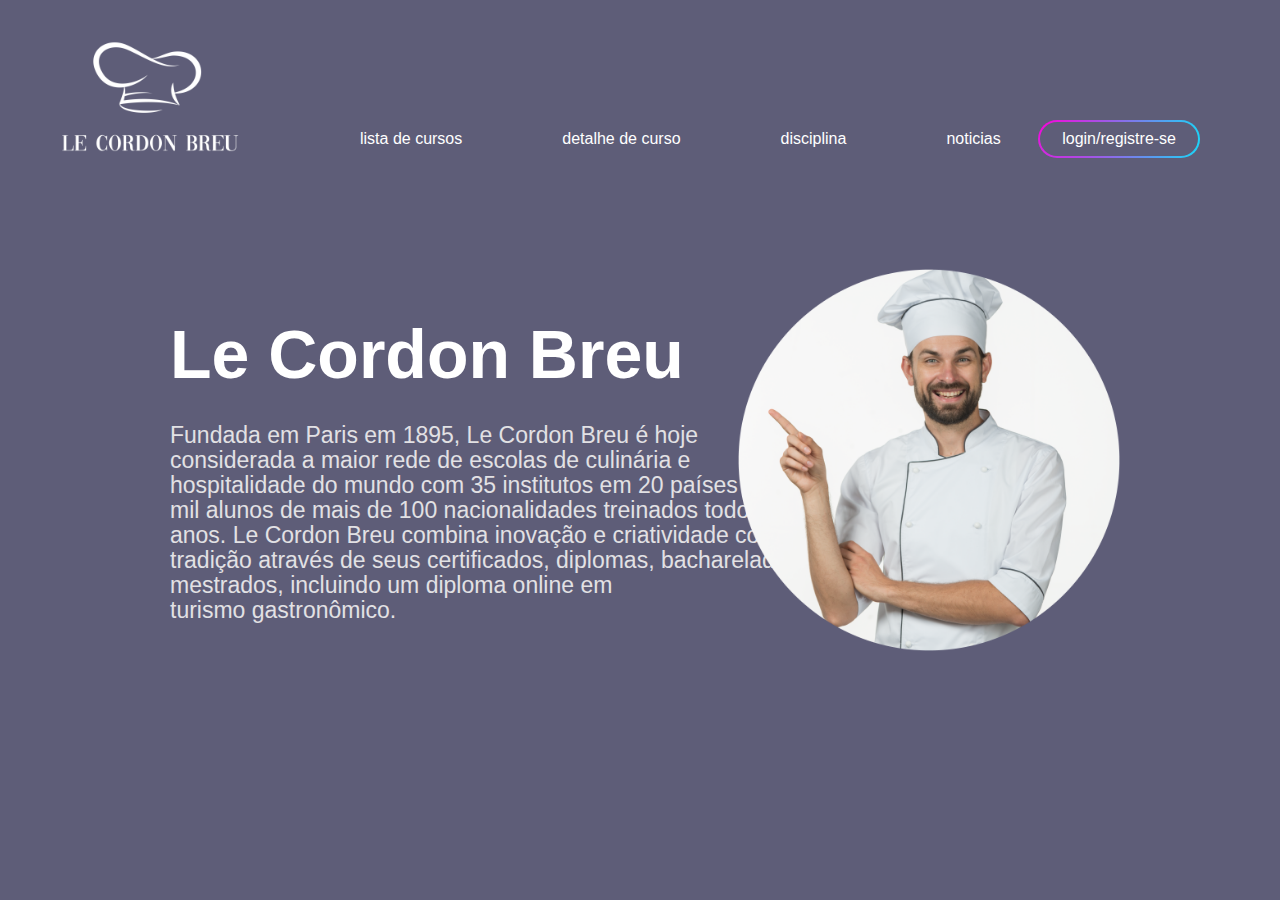
<file: index.html>
<!DOCTYPE html>
<html lang="en">
<head>
    <meta charset="UTF-8">
    <meta name="viewport" content="width=device-width, initial-scale=1.0">
    <title>Home | Le Cordon Breu</title>
    <link rel="stylesheet" href="style.css">
</head>
<body>
    <div class="container">
        <div class="menu">
            <ul>
                <li class="logo"><a href="index.html"><img src="logo1.png"></li></a>
                <li><a href="listaCursos.html" class="active">lista de cursos</a></li>
                <li><a href="detalheCurso.html"class="detCurso">detalhe de curso</li></a>
                <li><a href="disciplina.html" class="disc">disciplina</li></a>
                <li><a href="noticias.html" class="note">noticias</li></a>
                <li><a href="#" class="login"><span>login/registre-se</span></a></li>
            </ul>
        </div>
        <div class="banner">
            <div class="app-text">
                <h1>Le Cordon Breu</h1>
                <p>Fundada em Paris em 1895, 
                Le Cordon Breu é hoje considerada a maior rede de escolas de 
                culinária e hospitalidade do mundo com 35 institutos em 20 países 
                e 20 mil alunos de mais de 100 nacionalidades treinados todos os anos. 
                Le Cordon Breu combina inovação e criatividade com a 
                tradição através de seus certificados,
                diplomas, bacharelados e mestrados, incluindo um 
                diploma online em <br>turismo gastronômico.</p>
            </div>
            <div class="app-picture">
                <img src="chef.png">
            </div>
        </div>
    </div>
    
</body>
</html>
</file>
<file: style.css>
*{
    margin:0;
    padding:0;
    font-family: sans-serif;
}

.container{
    width:100%;
    height:100%;
    background:#5E5D78; 
}
.menu ul{
    display: inline-flex;
    margin:50px;
    margin-top:80px;
}
.menu ul li{
    display: inline-flex;
    margin:50px;
    cursor: pointer;
    color:#fff;
}
html,body{
    height:100%;
}
.logo img{
    height:200px;
    margin-top:-130px;
    margin-left:-50px;
    margin-right:10px;
}
.active{
    text-decoration:none;
    color:#fff;
}
.detCurso{
    text-decoration:none;
    color:#fff;
}
.disc{
    text-decoration:none;
    color:#fff;
}
.note{
    text-decoration:none;
    color:#fff;
}
.login{
    display:block;
    top: 120px;
    right: 80px;
    position: absolute;
    text-decoration:none;
    color:#fff;
    border:2px solid transparent;
    border-radius:20px;
    background-image:linear-gradient(#5E5D78,#5E5D78),radial-gradient(circle at top left,#fd00da,#19d7f8);
    background-origin: border-box;
    background-clip:content-box,border-box;

}
.login span{
    display:block;
    padding: 8px 22px;
}
.banner{
    width: 80%;
    height: 70;
    top:35%;
    left:130px;
    position:absolute;
    color:#fff
}
.app-text{
    width: 50%;
    float: left;
}
.app-text h1{
    font-size: 68px;
    width: 640px;
    position:relative;
    margin-left: 40px;
}
.app-text p{
    width: 650px;
    font-size:23px;
    margin:30px 0 30px 40px;
    line-height:25px;
    color:#E2E1E4;
}
.app-picture{
    width:50%;
    float:right;
}
.app-picture img{
    width:80%;
    float:right;
    margin-top:-60px;
    margin-right:20px;
}
.cursos ul{
    margin-top: -50px;
    margin-left:150px;
}
.cursos li{
    display:block;
    padding:30px;
}
.curso1 h1{
    font-size:60px;
    color:white;
}
.curso1 p{
    font-size:20px;
    color:white;
    line-height:25px;   
}

.curso2 h1{
    font-size:60px;
    color:#fff;
}
.curso2 p{
    font-size:20px;
    color:white;
    line-height:25px;
}
.cursopic{
    width:50%;
    float:right;
}
.cursopic img{
    width:65%;
    margin-top:-500px;
}
.detalheText{
    width:50px;
    float:left;
}
.detText h1{
    font-size:68px;
    width:640px;
    position:relative;
    margin-left:40px;
    color:#fff;
}
.detText p{
    width:650px;
    font-size:23px;
    color:#fff;
    margin:30px 0 30px 40px;
    line-height:30px;
}
.banner2{
    width: 80%;
    height: 70;
    top:35%;
    left:130px;
    position:absolute;
    color:#fff;
}
.detalhepic{
    width:50%;
    float:right;
}
.detalhepic img{
    width:65%;
    margin-top:-70px;
}
.bannerDisciplina{
    width: 80%;
    height: 70;
    top:35%;
    left:130px;
    position:absolute;
    color:#fff
}
.discText{
    width: 50%;
    float: left;
}
.discText h1{
    font-size: 68px;
    width: 640px;
    position:relative;
    margin-left: 40px;
}
.discText p{
    width: 650px;
    font-size:23px;
    margin:30px 0 30px 40px;
    line-height:25px;
    color:#E2E1E4;
}
.disciplinapic{
    width:50%;
    float:right;
}
.disciplinapic img{
    width:80%;
    float:right;
    margin-top:-60px;
    margin-right:50px;
}
.menuNoticia ul{
    margin-top:250px;
    margin-left:150px;
    display:inline-flex;
}
.noticias li{
    color:#fff;
    padding:30px;
}
.omeletefoto img{
    width:20%;
    float:left;
    margin-top:-525px;
    margin-left:700px;
    cursor:pointer;
}
.suflepic img{
    width:20%;
    float:left;
    margin-top:-525px;
    margin-left:210px;
    cursor:pointer;
}
</file>
